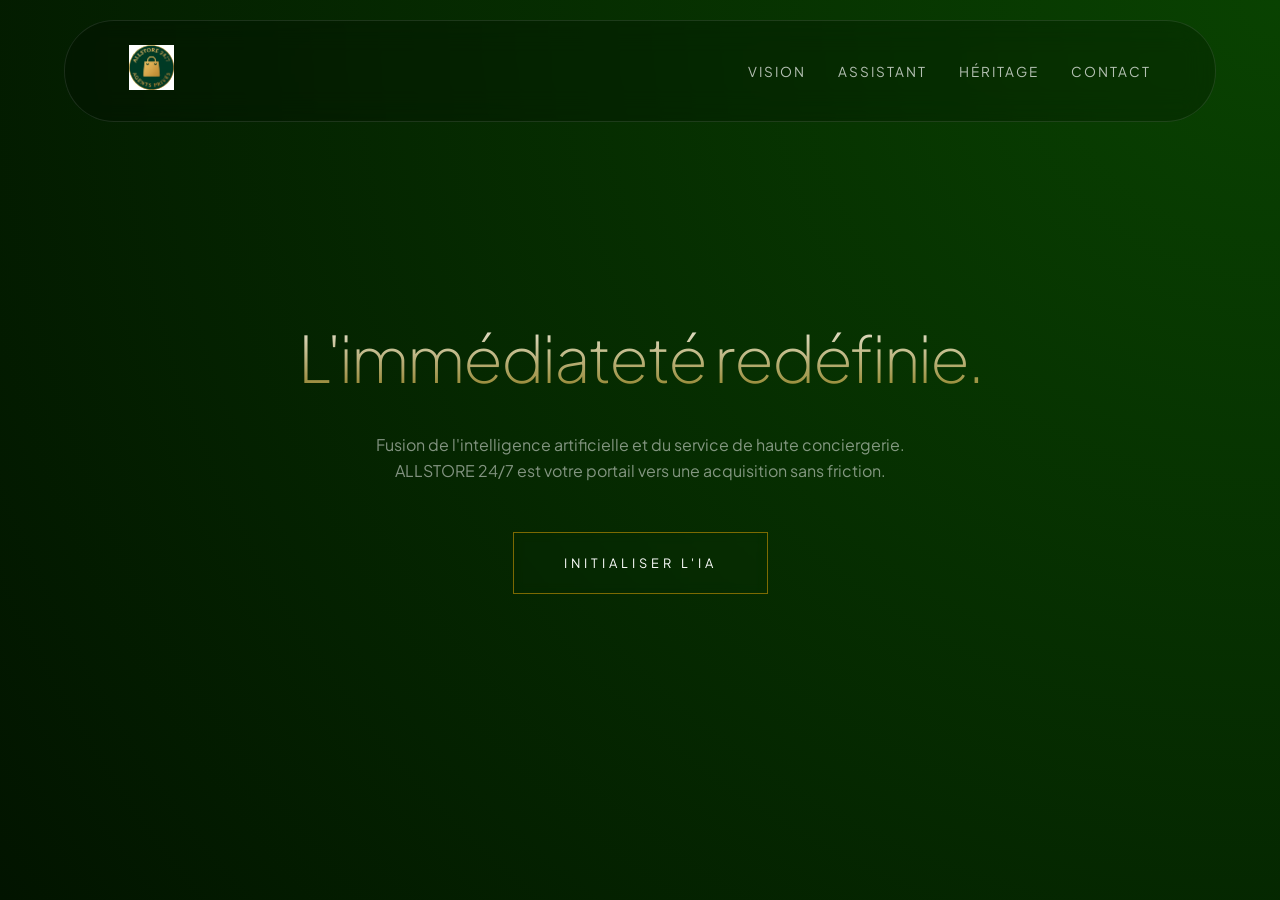
<file: index.html>
<!DOCTYPE html>
<html lang="fr">
<head>
    <meta charset="UTF-8">
    <meta name="viewport" content="width=device-width, initial-scale=1.0">
    <title>ALLSTORE 24/7 | L'Avenir du Luxe</title>
    <link rel="stylesheet" href="style.css">
</head>
<body>

    <header>
        <div class="logo-container">
            <img src="Logo ALLSTORE.jpeg" alt="Logo ALLSTORE 24/7">
        </div>
        <nav>
            <ul>
                <li><a href="index.html">Vision</a></li>
                <li><a href="assistant.html">Assistant</a></li>
                <li><a href="apropos.html">Héritage</a></li>
                <li><a href="contact.html">Contact</a></li>
            </ul>
        </nav>
    </header>

    <main>
        <section class="hero">
            <h1>L'immédiateté redéfinie.</h1>
            <p>Fusion de l'intelligence artificielle et du service de haute conciergerie. ALLSTORE 24/7 est votre portail vers une acquisition sans friction.</p>
            <a href="assistant.html" class="btn-future">Initialiser l'IA</a>
        </section>
    </main>

</body>
</html>
</file>
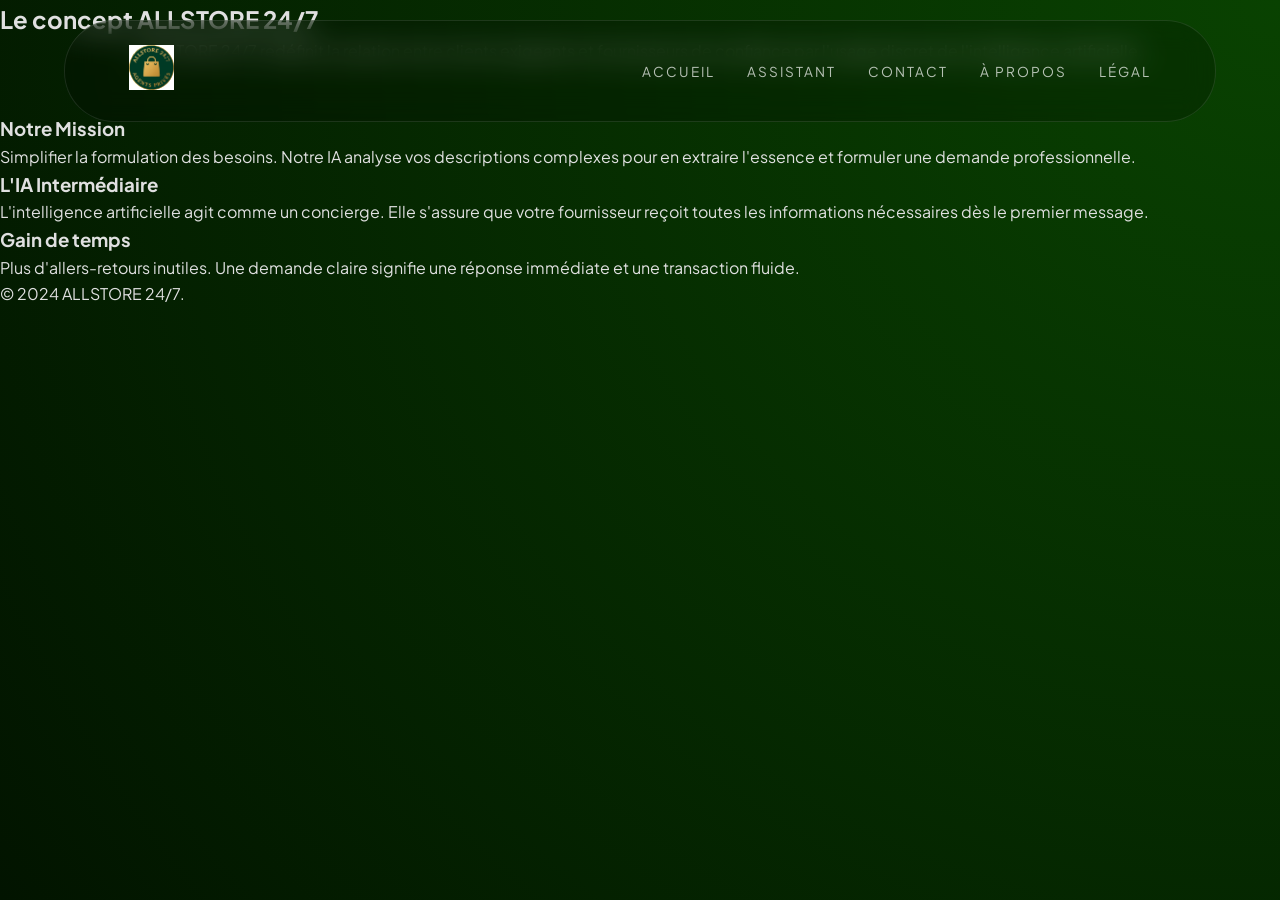
<file: apropos.html>
<!DOCTYPE html>
<html lang="fr">
<head>
    <meta charset="UTF-8">
    <meta name="viewport" content="width=device-width, initial-scale=1.0">
    <title>À Propos | ALLSTORE 24/7</title>
    <link rel="stylesheet" href="style.css">
</head>
<body>

    <header>
        <div class="logo-container">
            <img src="Logo ALLSTORE.jpeg" alt="Logo ALLSTORE 24/7">
        </div>
        <nav>
            <ul>
                <li><a href="index.html">Accueil</a></li>
                <li><a href="assistant.html">Assistant</a></li>
                <li><a href="contact.html">Contact</a></li>
                <li><a href="apropos.html">À Propos</a></li>
                <li><a href="mentions.html">Légal</a></li>
            </ul>
        </nav>
    </header>

    <main>
        <section>
            <h2 class="section-title">Le concept ALLSTORE 24/7</h2>
            <div class="container">
                <p style="text-align: center; margin-bottom: 50px;">ALLSTORE 24/7 redéfinit la relation entre clients exigeants et fournisseurs de confiance par l'usage discret de l'intelligence artificielle.</p>
                
                <div class="info-grid">
                    <div class="info-card">
                        <h3>Notre Mission</h3>
                        <p>Simplifier la formulation des besoins. Notre IA analyse vos descriptions complexes pour en extraire l'essence et formuler une demande professionnelle.</p>
                    </div>
                    <div class="info-card">
                        <h3>L'IA Intermédiaire</h3>
                        <p>L'intelligence artificielle agit comme un concierge. Elle s'assure que votre fournisseur reçoit toutes les informations nécessaires dès le premier message.</p>
                    </div>
                    <div class="info-card">
                        <h3>Gain de temps</h3>
                        <p>Plus d'allers-retours inutiles. Une demande claire signifie une réponse immédiate et une transaction fluide.</p>
                    </div>
                </div>
            </div>
        </section>
    </main>

    <footer>
        &copy; 2024 ALLSTORE 24/7.
    </footer>

</body>
</html>
</file>
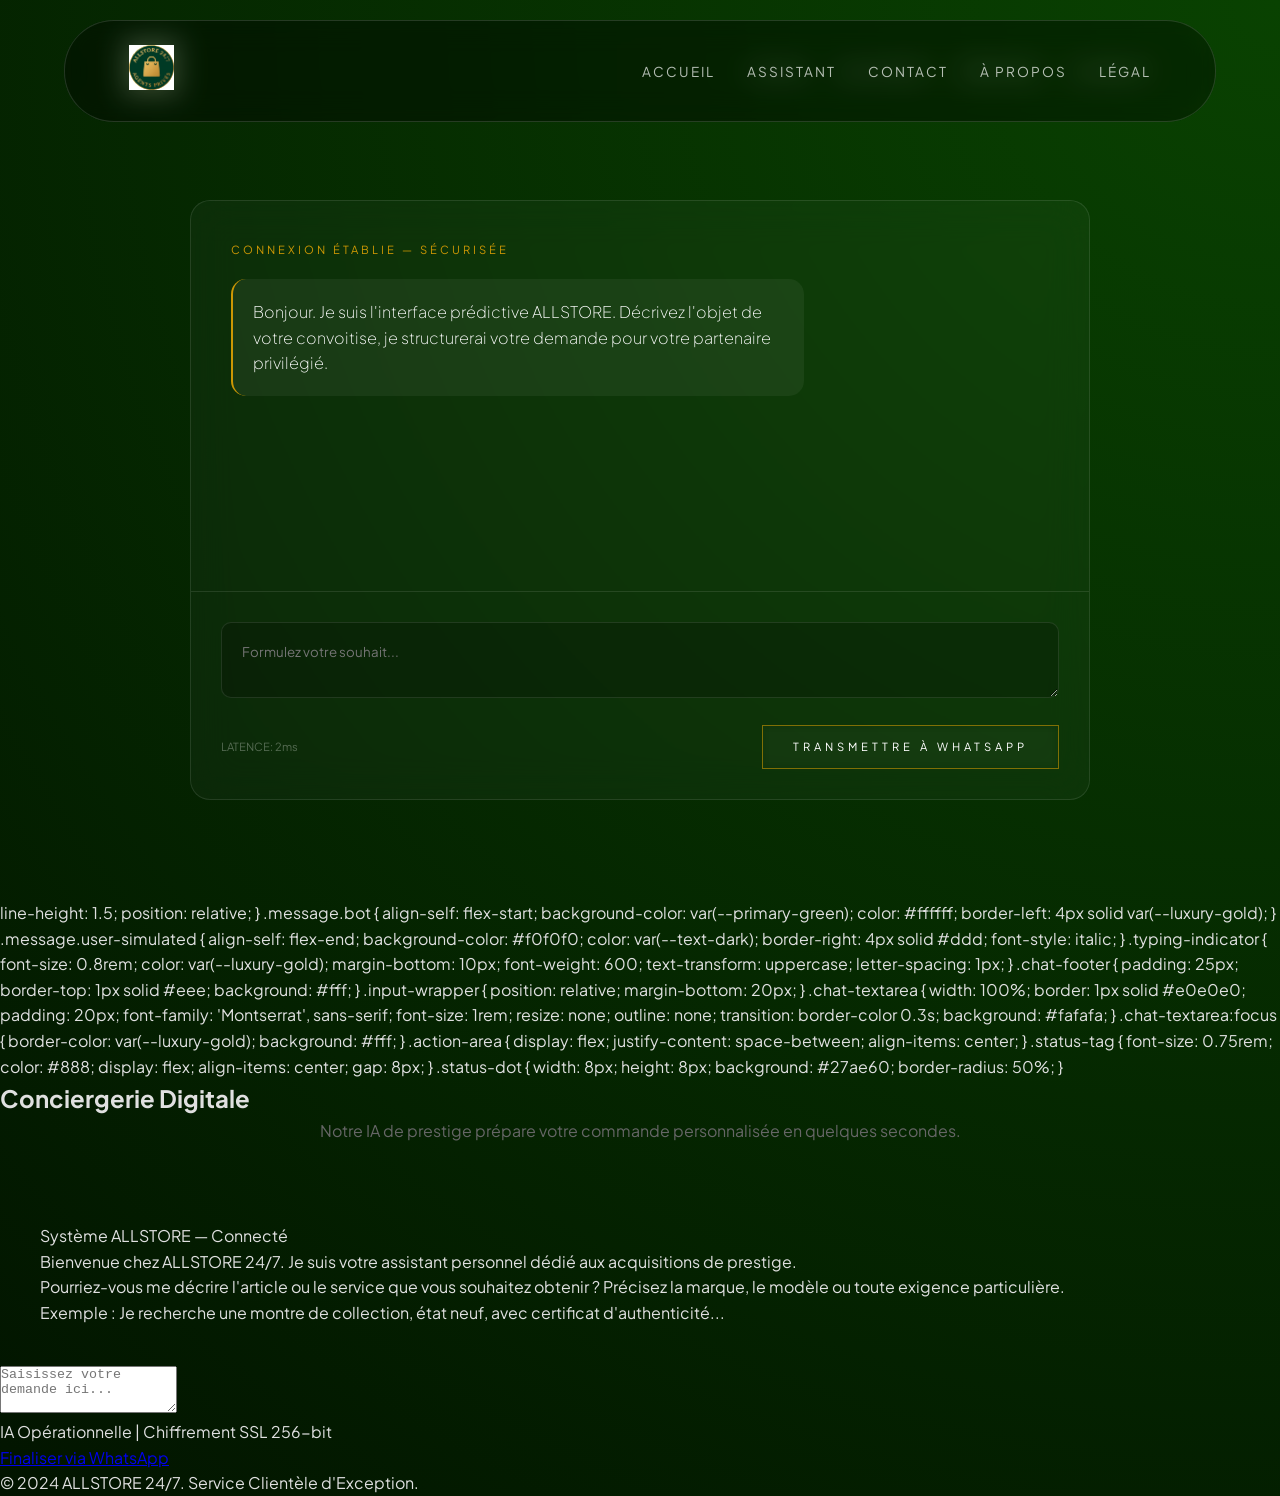
<file: assistant.html>
<!DOCTYPE html>
<html lang="fr">
<head>
    <meta charset="UTF-8">
    <meta name="viewport" content="width=device-width, initial-scale=1.0">
    <title>Concierge IA | ALLSTORE 24/7</title>
    <link rel="stylesheet" href="style.css">
</head>
<body>

    <header>
        <div class="logo-container">
            <img src="Logo ALLSTORE.jpeg" alt="Logo ALLSTORE 24/7">
        </div>
        <nav>
            <ul>
                <li><a href="index.html">Vision</a></li>
                <li><a href="assistant.html">Assistant</a></li>
                <li><a href="apropos.html">Héritage</a></li>
                <li><a href="contact.html">Contact</a></li>
            </ul>
        </nav>
    </header>

    <main style="display: flex; justify-content: center; align-items: center; min-height: 100vh; padding-top: 100px;">
        <div class="chat-glass">
            <div class="chat-messages">
                <div style="font-size: 0.7rem; letter-spacing: 3px; color: var(--pure-gold); margin-bottom: 20px;">CONNEXION ÉTABLIE — SÉCURISÉE</div>
                <div class="bubble bot">
                    Bonjour. Je suis l'interface prédictive ALLSTORE. Décrivez l'objet de votre convoitise, je structurerai votre demande pour votre partenaire privilégié.
                </div>
            </div>
            
            <div class="chat-input-container">
                <textarea placeholder="Formulez votre souhait..."></textarea>
                <div style="display: flex; justify-content: space-between; align-items: center; margin-top: 20px;">
                    <span style="font-size: 0.7rem; color: rgba(255,255,255,0.3);">LATENCE: 2ms</span>
                    <a href="https://api.whatsapp.com/send?phone=33626587984&text=Bonjour,%20je%20souhaite%20finaliser%20ma%20demande%20d'achat." class="btn-future" style="padding: 12px 30px; font-size: 0.7rem;">Transmettre à WhatsApp</a>
                </div>
            </div>
        </div>
    </main>

</body>
</html>            line-height: 1.5;
            position: relative;
        }

        .message.bot {
            align-self: flex-start;
            background-color: var(--primary-green);
            color: #ffffff;
            border-left: 4px solid var(--luxury-gold);
        }

        .message.user-simulated {
            align-self: flex-end;
            background-color: #f0f0f0;
            color: var(--text-dark);
            border-right: 4px solid #ddd;
            font-style: italic;
        }

        .typing-indicator {
            font-size: 0.8rem;
            color: var(--luxury-gold);
            margin-bottom: 10px;
            font-weight: 600;
            text-transform: uppercase;
            letter-spacing: 1px;
        }

        .chat-footer {
            padding: 25px;
            border-top: 1px solid #eee;
            background: #fff;
        }

        .input-wrapper {
            position: relative;
            margin-bottom: 20px;
        }

        .chat-textarea {
            width: 100%;
            border: 1px solid #e0e0e0;
            padding: 20px;
            font-family: 'Montserrat', sans-serif;
            font-size: 1rem;
            resize: none;
            outline: none;
            transition: border-color 0.3s;
            background: #fafafa;
        }

        .chat-textarea:focus {
            border-color: var(--luxury-gold);
            background: #fff;
        }

        .action-area {
            display: flex;
            justify-content: space-between;
            align-items: center;
        }

        .status-tag {
            font-size: 0.75rem;
            color: #888;
            display: flex;
            align-items: center;
            gap: 8px;
        }

        .status-dot {
            width: 8px;
            height: 8px;
            background: #27ae60;
            border-radius: 50%;
        }
    </style>
</head>
<body>

    <header>
        <div class="logo-container">
            <img src="Logo ALLSTORE.jpeg" alt="Logo ALLSTORE 24/7">
        </div>
        <nav>
            <ul>
                <li><a href="index.html">Accueil</a></li>
                <li><a href="assistant.html">Assistant</a></li>
                <li><a href="contact.html">Contact</a></li>
                <li><a href="apropos.html">À Propos</a></li>
                <li><a href="mentions.html">Légal</a></li>
            </ul>
        </nav>
    </header>

    <main>
        <section>
            <div class="container">
                <h2 class="section-title">Conciergerie Digitale</h2>
                <p style="text-align: center; margin-bottom: 40px; color: #666;">Notre IA de prestige prépare votre commande personnalisée en quelques secondes.</p>
                
                <div class="chat-container">
                    <div class="chat-messages">
                        <div class="typing-indicator">Système ALLSTORE — Connecté</div>
                        
                        <div class="message bot">
                            Bienvenue chez ALLSTORE 24/7. Je suis votre assistant personnel dédié aux acquisitions de prestige.
                        </div>

                        <div class="message bot">
                            Pourriez-vous me décrire l'article ou le service que vous souhaitez obtenir ? Précisez la marque, le modèle ou toute exigence particulière.
                        </div>

                        <div class="message user-simulated">
                            Exemple : Je recherche une montre de collection, état neuf, avec certificat d'authenticité...
                        </div>
                    </div>

                    <div class="chat-footer">
                        <div class="input-wrapper">
                            <textarea class="chat-textarea" placeholder="Saisissez votre demande ici..." rows="3"></textarea>
                        </div>
                        
                        <div class="action-area">
                            <div class="status-tag">
                                <span class="status-dot"></span>
                                IA Opérationnelle | Chiffrement SSL 256-bit
                            </div>
                            <!-- Redirection directe vers le numéro demandé -->
                            <a href="https://api.whatsapp.com/send?phone=33626587984&text=Bonjour%20ALLSTORE,%20je%20souhaite%20finaliser%20ma%20demande%20d'achat." class="btn-gold">Finaliser via WhatsApp</a>
                        </div>
                    </div>
                </div>
            </div>
        </section>
    </main>

    <footer>
        &copy; 2024 ALLSTORE 24/7. Service Clientèle d'Exception.
    </footer>

</body>
</html>
</file>
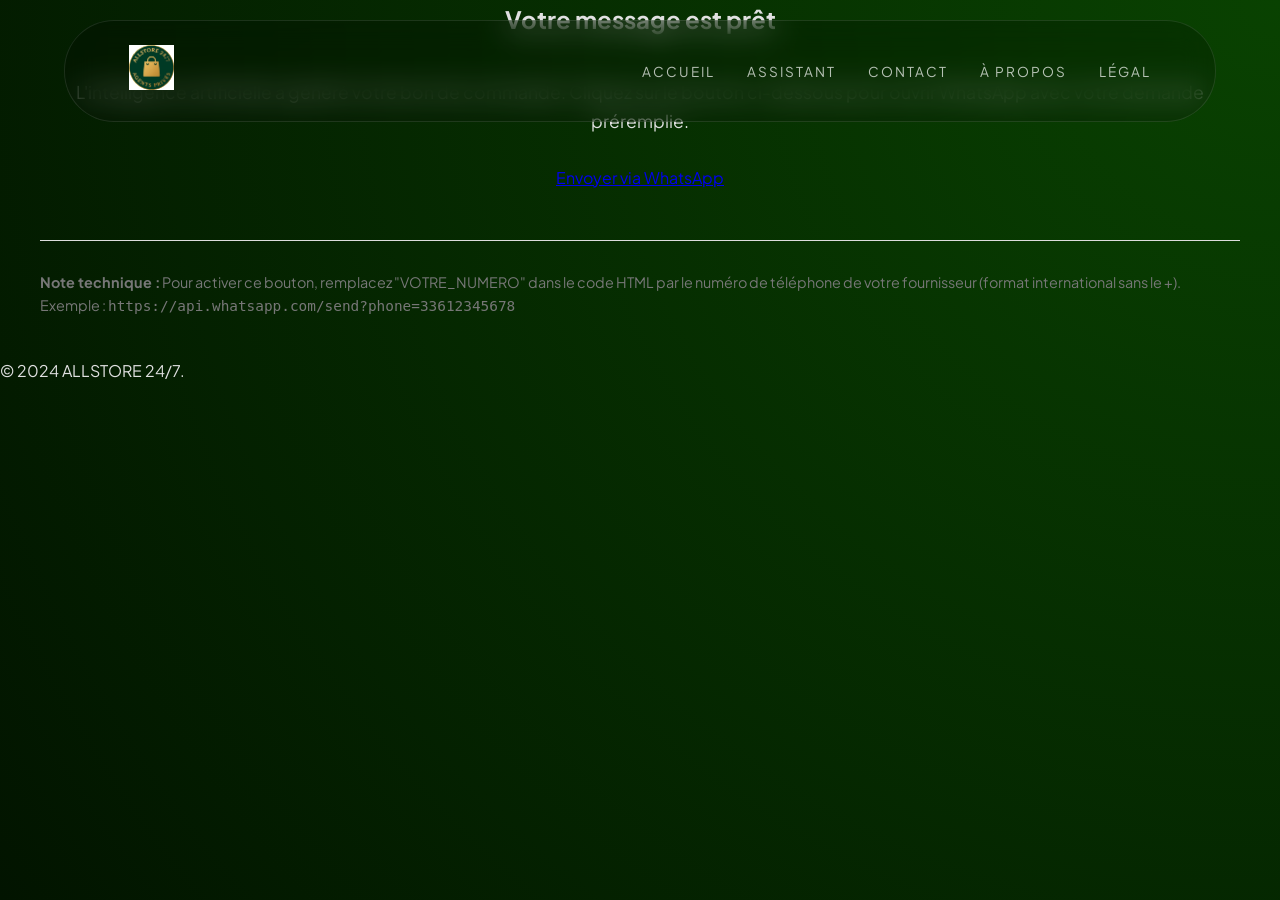
<file: contact.html>
<!DOCTYPE html>
<html lang="fr">
<head>
    <meta charset="UTF-8">
    <meta name="viewport" content="width=device-width, initial-scale=1.0">
    <title>Finaliser votre demande | ALLSTORE 24/7</title>
    <link rel="stylesheet" href="style.css">
</head>
<body>

    <header>
        <div class="logo-container">
            <img src="Logo ALLSTORE.jpeg" alt="Logo ALLSTORE 24/7">
        </div>
        <nav>
            <ul>
                <li><a href="index.html">Accueil</a></li>
                <li><a href="assistant.html">Assistant</a></li>
                <li><a href="contact.html">Contact</a></li>
                <li><a href="apropos.html">À Propos</a></li>
                <li><a href="mentions.html">Légal</a></li>
            </ul>
        </nav>
    </header>

    <main>
        <section style="text-align: center;">
            <h2 class="section-title">Votre message est prêt</h2>
            <div class="container" style="background: var(--gray-bg); padding: 40px; border-radius: 5px;">
                <p style="margin-bottom: 30px; font-size: 1.1rem;">L'intelligence artificielle a généré votre bon de commande. Cliquez sur le bouton ci-dessous pour ouvrir WhatsApp avec votre demande préremplie.</p>
                
                <!-- Lien WhatsApp générique -->
                <a href="https://api.whatsapp.com/send?phone=VOTRE_NUMERO" target="_blank" class="btn-gold">Envoyer via WhatsApp</a>

                <div style="margin-top: 50px; border-top: 1px solid #ddd; padding-top: 30px; text-align: left; font-size: 0.9rem; color: #777;">
                    <p><strong>Note technique :</strong> Pour activer ce bouton, remplacez "VOTRE_NUMERO" dans le code HTML par le numéro de téléphone de votre fournisseur (format international sans le +). 
                    <br>Exemple : <code>https://api.whatsapp.com/send?phone=33612345678</code></p>
                </div>
            </div>
        </section>
    </main>

    <footer>
        &copy; 2024 ALLSTORE 24/7.
    </footer>

</body>
</html>
</file>
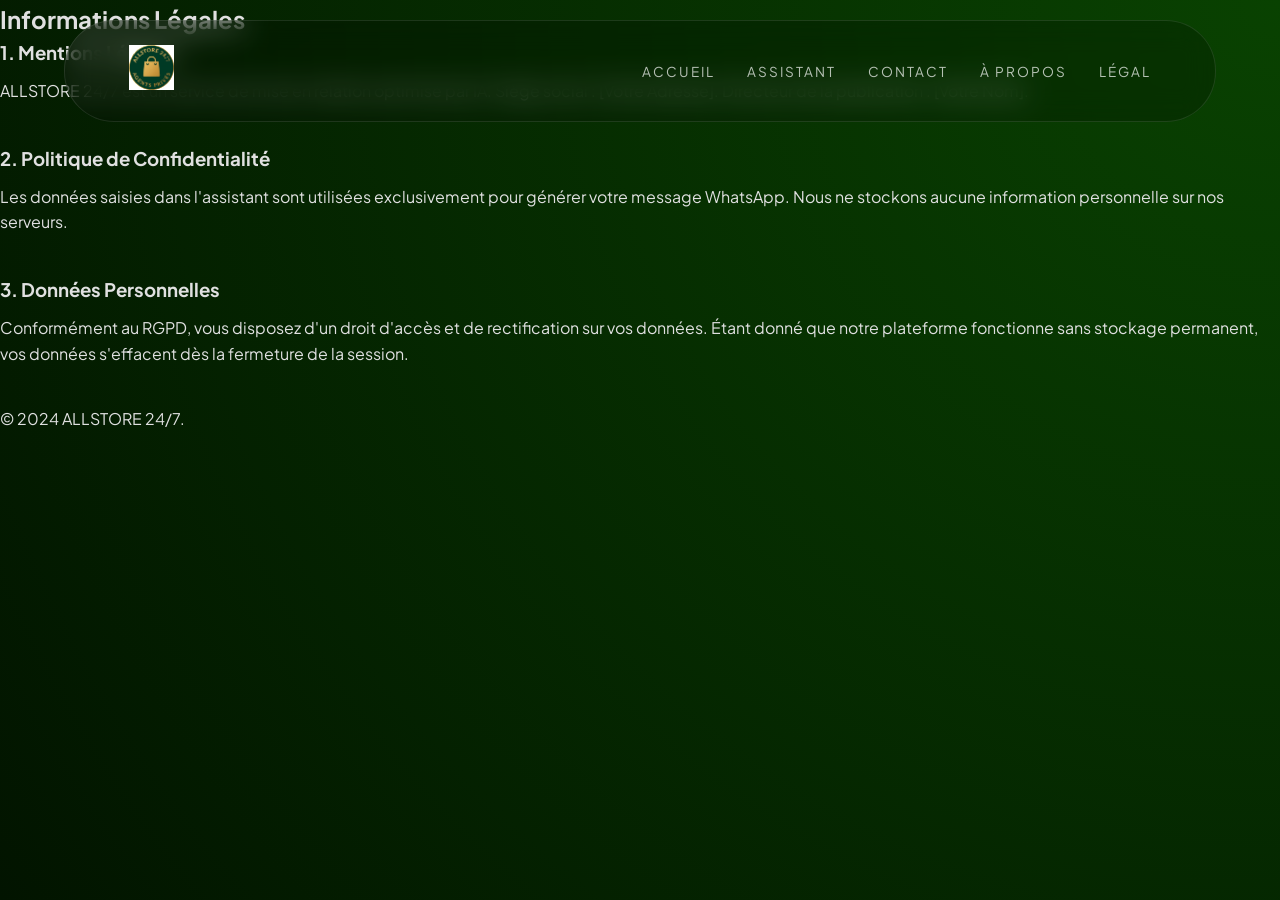
<file: mentions.html>
<!DOCTYPE html>
<html lang="fr">
<head>
    <meta charset="UTF-8">
    <meta name="viewport" content="width=device-width, initial-scale=1.0">
    <title>Mentions Légales | ALLSTORE 24/7</title>
    <link rel="stylesheet" href="style.css">
</head>
<body>

    <header>
        <div class="logo-container">
            <img src="Logo ALLSTORE.jpeg" alt="Logo ALLSTORE 24/7">
        </div>
        <nav>
            <ul>
                <li><a href="index.html">Accueil</a></li>
                <li><a href="assistant.html">Assistant</a></li>
                <li><a href="contact.html">Contact</a></li>
                <li><a href="apropos.html">À Propos</a></li>
                <li><a href="mentions.html">Légal</a></li>
            </ul>
        </nav>
    </header>

    <main>
        <section class="container">
            <h2 class="section-title">Informations Légales</h2>
            
            <div style="margin-bottom: 40px;">
                <h3 style="color: var(--primary-green); margin-bottom: 10px;">1. Mentions Légales</h3>
                <p>ALLSTORE 24/7 est un service de mise en relation optimisé par IA. Siège social : [Votre Adresse]. Directeur de la publication : [Votre Nom].</p>
            </div>

            <div style="margin-bottom: 40px;">
                <h3 style="color: var(--primary-green); margin-bottom: 10px;">2. Politique de Confidentialité</h3>
                <p>Les données saisies dans l'assistant sont utilisées exclusivement pour générer votre message WhatsApp. Nous ne stockons aucune information personnelle sur nos serveurs.</p>
            </div>

            <div style="margin-bottom: 40px;">
                <h3 style="color: var(--primary-green); margin-bottom: 10px;">3. Données Personnelles</h3>
                <p>Conformément au RGPD, vous disposez d'un droit d'accès et de rectification sur vos données. Étant donné que notre plateforme fonctionne sans stockage permanent, vos données s'effacent dès la fermeture de la session.</p>
            </div>
        </section>
    </main>

    <footer>
        &copy; 2024 ALLSTORE 24/7.
    </footer>

</body>
</html>
</file>
<file: style.css>
/* ALLSTORE 24/7 - Future Pure Vision
   Style: Minimalisme Futuriste / Glassmorphism
*/

@import url('https://fonts.googleapis.com/css2?family=Plus+Jakarta+Sans:wght@200;400;700&display=swap');

:root {
    --deep-green: #052a01;
    --royal-green: #094201;
    --ethereal-gold: rgba(204, 151, 4, 0.6);
    --pure-gold: #cc9704;
    --glass-bg: rgba(255, 255, 255, 0.03);
    --glass-border: rgba(255, 255, 255, 0.1);
    --text-main: #e0e0e0;
}

* {
    margin: 0;
    padding: 0;
    box-sizing: border-box;
}

body {
    font-family: 'Plus Jakarta Sans', sans-serif;
    background: radial-gradient(circle at top right, #094201, #021400);
    color: var(--text-main);
    min-height: 100vh;
    overflow-x: hidden;
    line-height: 1.6;
}

/* Animations Fluides */
@keyframes fadeIn {
    from { opacity: 0; transform: translateY(20px); }
    to { opacity: 1; transform: translateY(0); }
}

@keyframes glow {
    0% { box-shadow: 0 0 5px rgba(204, 151, 4, 0.2); }
    50% { box-shadow: 0 0 20px rgba(204, 151, 4, 0.4); }
    100% { box-shadow: 0 0 5px rgba(204, 151, 4, 0.2); }
}

/* Header Flottant */
header {
    backdrop-filter: blur(15px);
    background: rgba(0, 0, 0, 0.2);
    padding: 1.5rem 5%;
    display: flex;
    justify-content: space-between;
    align-items: center;
    position: fixed;
    width: 90%;
    top: 20px;
    left: 5%;
    border-radius: 50px;
    border: 1px solid var(--glass-border);
    z-index: 1000;
    animation: fadeIn 1s ease-out;
}

.logo-container img {
    height: 45px;
    filter: brightness(1.2);
}

nav ul {
    list-style: none;
    display: flex;
    gap: 2rem;
}

nav ul li a {
    text-decoration: none;
    color: rgba(255, 255, 255, 0.7);
    font-size: 0.85rem;
    text-transform: uppercase;
    letter-spacing: 2px;
    transition: all 0.4s cubic-bezier(0.165, 0.84, 0.44, 1);
}

nav ul li a:hover {
    color: var(--pure-gold);
    text-shadow: 0 0 10px var(--ethereal-gold);
}

/* Hero Section Pure */
.hero {
    height: 100vh;
    display: flex;
    flex-direction: column;
    justify-content: center;
    align-items: center;
    text-align: center;
    padding: 0 10%;
}

.hero h1 {
    font-weight: 200;
    font-size: 4rem;
    letter-spacing: -2px;
    margin-bottom: 1.5rem;
    background: linear-gradient(to bottom, #fff, var(--ethereal-gold));
    -webkit-background-clip: text;
    -webkit-text-fill-color: transparent;
    animation: fadeIn 1.2s ease-out;
}

.hero p {
    font-weight: 400;
    max-width: 600px;
    color: rgba(255, 255, 255, 0.5);
    margin-bottom: 3rem;
    animation: fadeIn 1.5s ease-out;
}

/* Boutons Innovants */
.btn-future {
    position: relative;
    padding: 20px 50px;
    background: transparent;
    color: #fff;
    text-decoration: none;
    text-transform: uppercase;
    letter-spacing: 4px;
    font-size: 0.8rem;
    border: 1px solid var(--ethereal-gold);
    overflow: hidden;
    transition: 0.5s;
    backdrop-filter: blur(5px);
}

.btn-future:hover {
    background: var(--pure-gold);
    color: #000;
    box-shadow: 0 0 30px var(--ethereal-gold);
}

/* Chatbot Glassmorphism */
.chat-glass {
    background: rgba(255, 255, 255, 0.03);
    backdrop-filter: blur(20px);
    border: 1px solid var(--glass-border);
    border-radius: 20px;
    width: 100%;
    max-width: 900px;
    height: 600px;
    display: flex;
    flex-direction: column;
    animation: fadeIn 1s ease-in-out;
}

.chat-messages {
    flex: 1;
    padding: 40px;
    overflow-y: auto;
}

.bubble {
    margin-bottom: 25px;
    padding: 20px;
    border-radius: 15px;
    max-width: 70%;
    font-weight: 200;
}

.bubble.bot {
    background: rgba(255, 255, 255, 0.05);
    border-left: 2px solid var(--pure-gold);
    color: #fff;
}

.bubble.user {
    align-self: flex-end;
    background: var(--royal-green);
    border: 1px solid var(--glass-border);
}

.chat-input-container {
    padding: 30px;
    border-top: 1px solid var(--glass-border);
}

.chat-input-container textarea {
    width: 100%;
    background: rgba(0,0,0,0.2);
    border: 1px solid var(--glass-border);
    color: #fff;
    padding: 20px;
    border-radius: 10px;
    outline: none;
    font-family: inherit;
    transition: 0.3s;
}

.chat-input-container textarea:focus {
    border-color: var(--pure-gold);
}

/* Responsive */
@media (max-width: 768px) {
    .hero h1 { font-size: 2.5rem; }
    header { width: 96%; left: 2%; padding: 1rem; }
    nav ul { display: none; } /* On pourrait ajouter un menu burger en JS plus tard */
}
</file>
